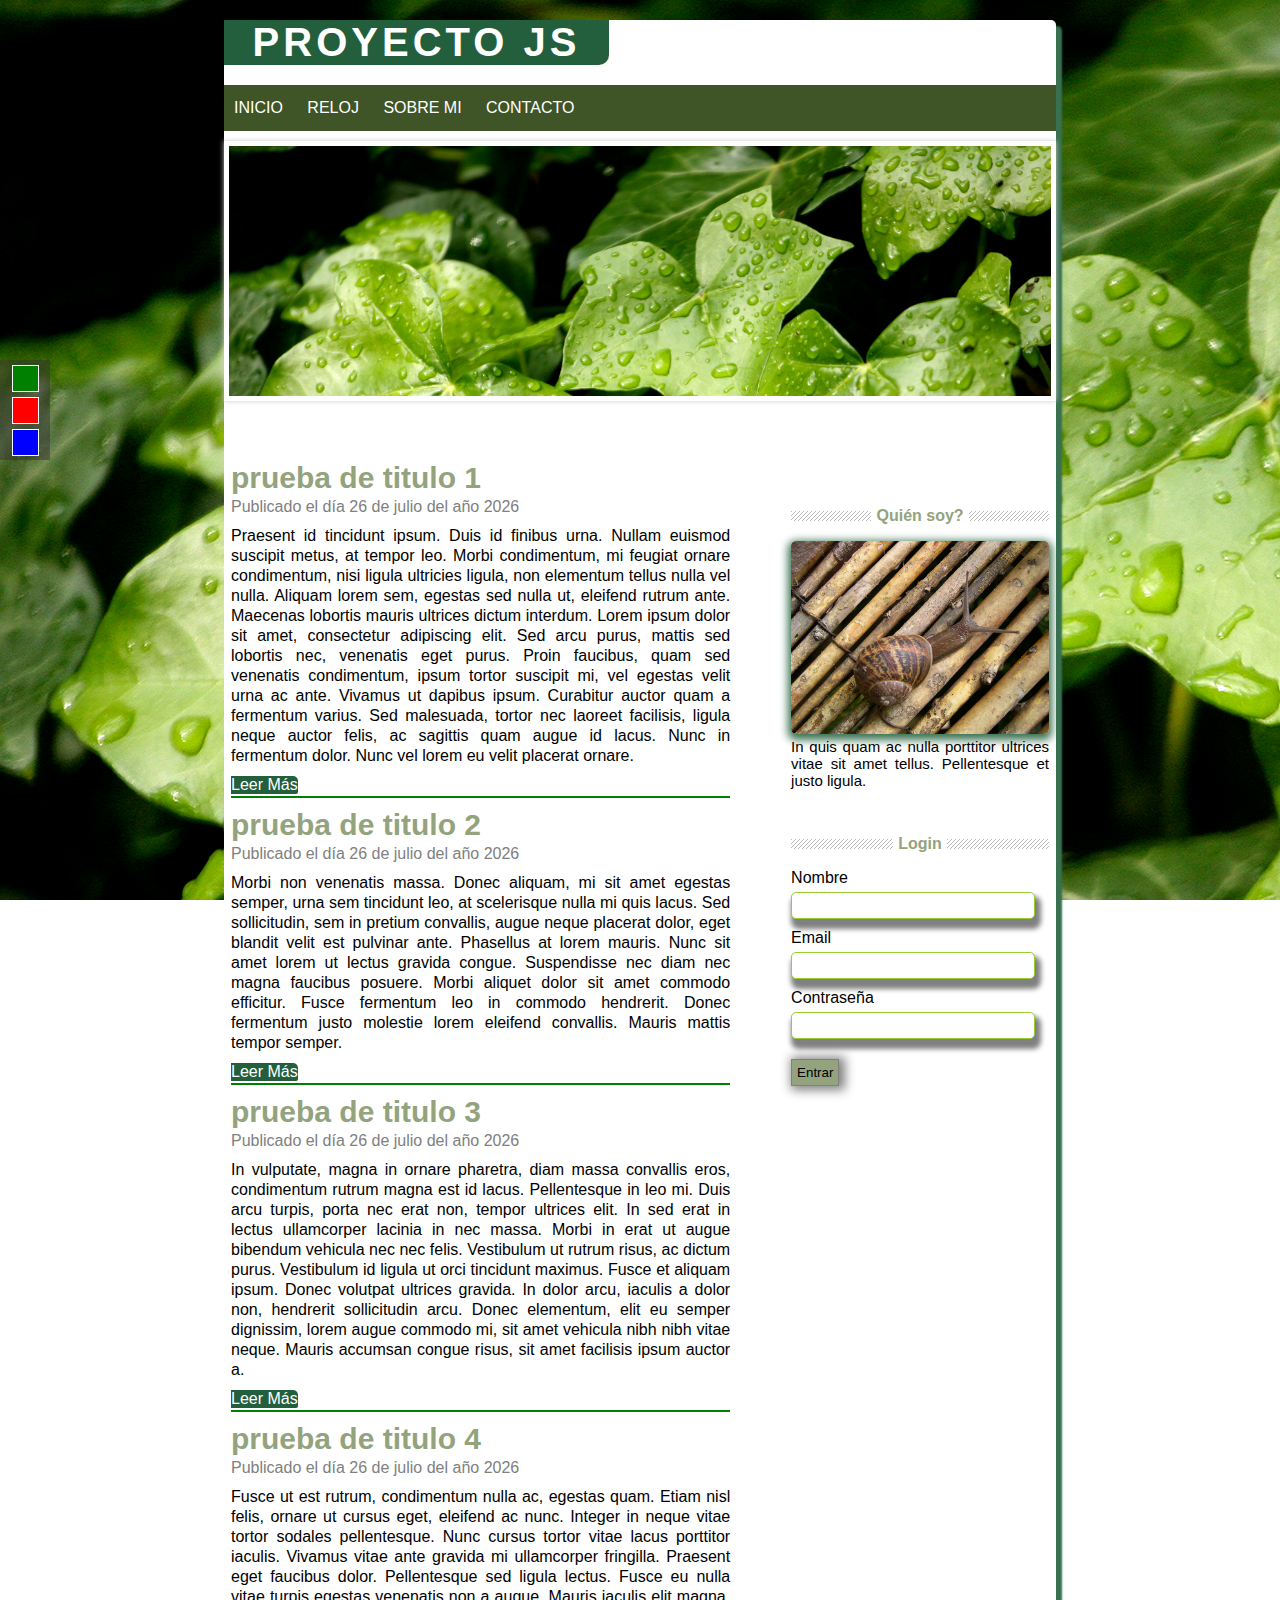
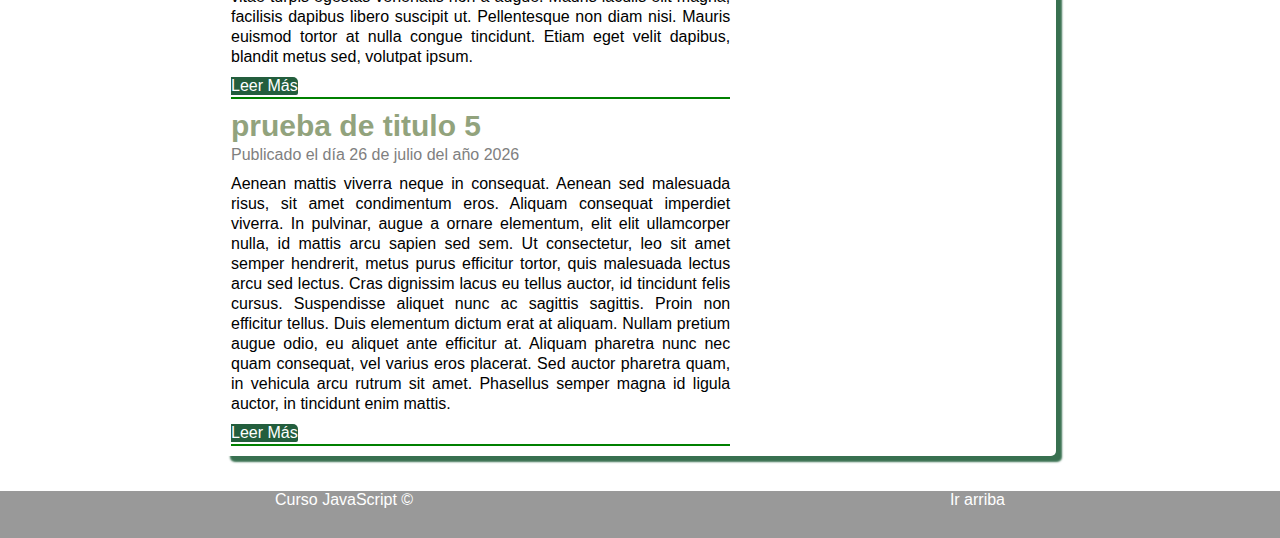
<file: index.html>
<!DOCTYPE html>
<html lang="es-MX">

<head>
    <meta charset="UTF-8" />
    <!--Estilos CSS-->
    <link rel="stylesheet" type="text/css" href="css/styles.css" />
    <link id="theme" rel="stylesheet" type="text/css" href="css/green.css" />
    <!--Slider reqs-->
    <link rel="stylesheet" type="text/css" href="css/jquery.bxslider.css">
    <script type="text/javascript" src="js/jquery.min.js"></script>
    <script type="text/javascript" src="js/jquery.bxslider.min.js"></script>
    <script type="text/javascript" src="js/moment-with-locales.min.js"></script>
    <script type="text/javascript" src="js/es-us.js"></script>
    <!--mis scripts-->
    <script type="text/javascript" src="js/main.js"></script>
    <title>Proyecto con JavaScript</title>
</head>

<body>
    <div id="selector-theme">
        <div id="to-green"></div>
        <div id="to-red"></div>
        <div id="to-blue"></div>
    </div>
    <section id="global">
        <!--Cabecera-->
        <header>
            <div id="logo">
                <h1>Proyecto JS</h1>
            </div>
            <div class="clearfix"></div>
            <nav id="menu">
                <ul>
                    <li>
                        <a href="index.html">Inicio</a>
                        <a href="reloj.html">Reloj</a>
                        <a href="about.html">Sobre Mi</a>
                        <a href="contacto.html">Contacto</a>
                    </li>
                </ul>
            </nav>
        </header>
        <!--Slider-->
        <div id="slider">
            <div class="bxslider">
                <div><img src="img/rojo.jpg" title="Otoño"></div>
                <div><img src="img/cielo.jpg" title="Cielo con nubes"></div>
                <div><img src="img/hojas.jpg" title="Hojas"></div>
            </div>
        </div>
        <!--Contenido-->
        <section id="content">
            <div id="posts">
                <!--Cargar los post desde Json-->
            </div>
            <aside id="sidebar">
                <div id="about">
                    <h4><span>Quién soy?</span></h4>
                    <img src="img/caracol.jpg" />
                    <p>In quis quam ac nulla porttitor ultrices vitae sit amet tellus. Pellentesque et justo ligula.
                    </p>
                </div>
                <div id="login">
                    <h4><span>Login</span></h4>
                    <form action="#">
                        <label for="name">
                            Nombre
                        </label>
                        <input type="text" name="name" id="form_name"/>
                        <br>
                        <label for="email">
                            Email
                        </label>
                        <input type="email" name="email" id="form_email"/>
                        <br>
                        <label for="password">
                            Contraseña
                        </label>
                        <input type="password" name="password" id="form_password"/>
                        <br>
                        <input type="submit" value="entrar" />
                    </form>
                </div>
            </aside>
            <div class="clearfix"></div>
        </section>
    </section>
    <div class="clearfix"></div>
    <footer>
            <div id="derechos">Curso JavaScript &COPY;</div>
       <div id="subir"><a href="#" class="subir">Ir arriba</a></div>
    </footer>
</body>

</html>
</file>
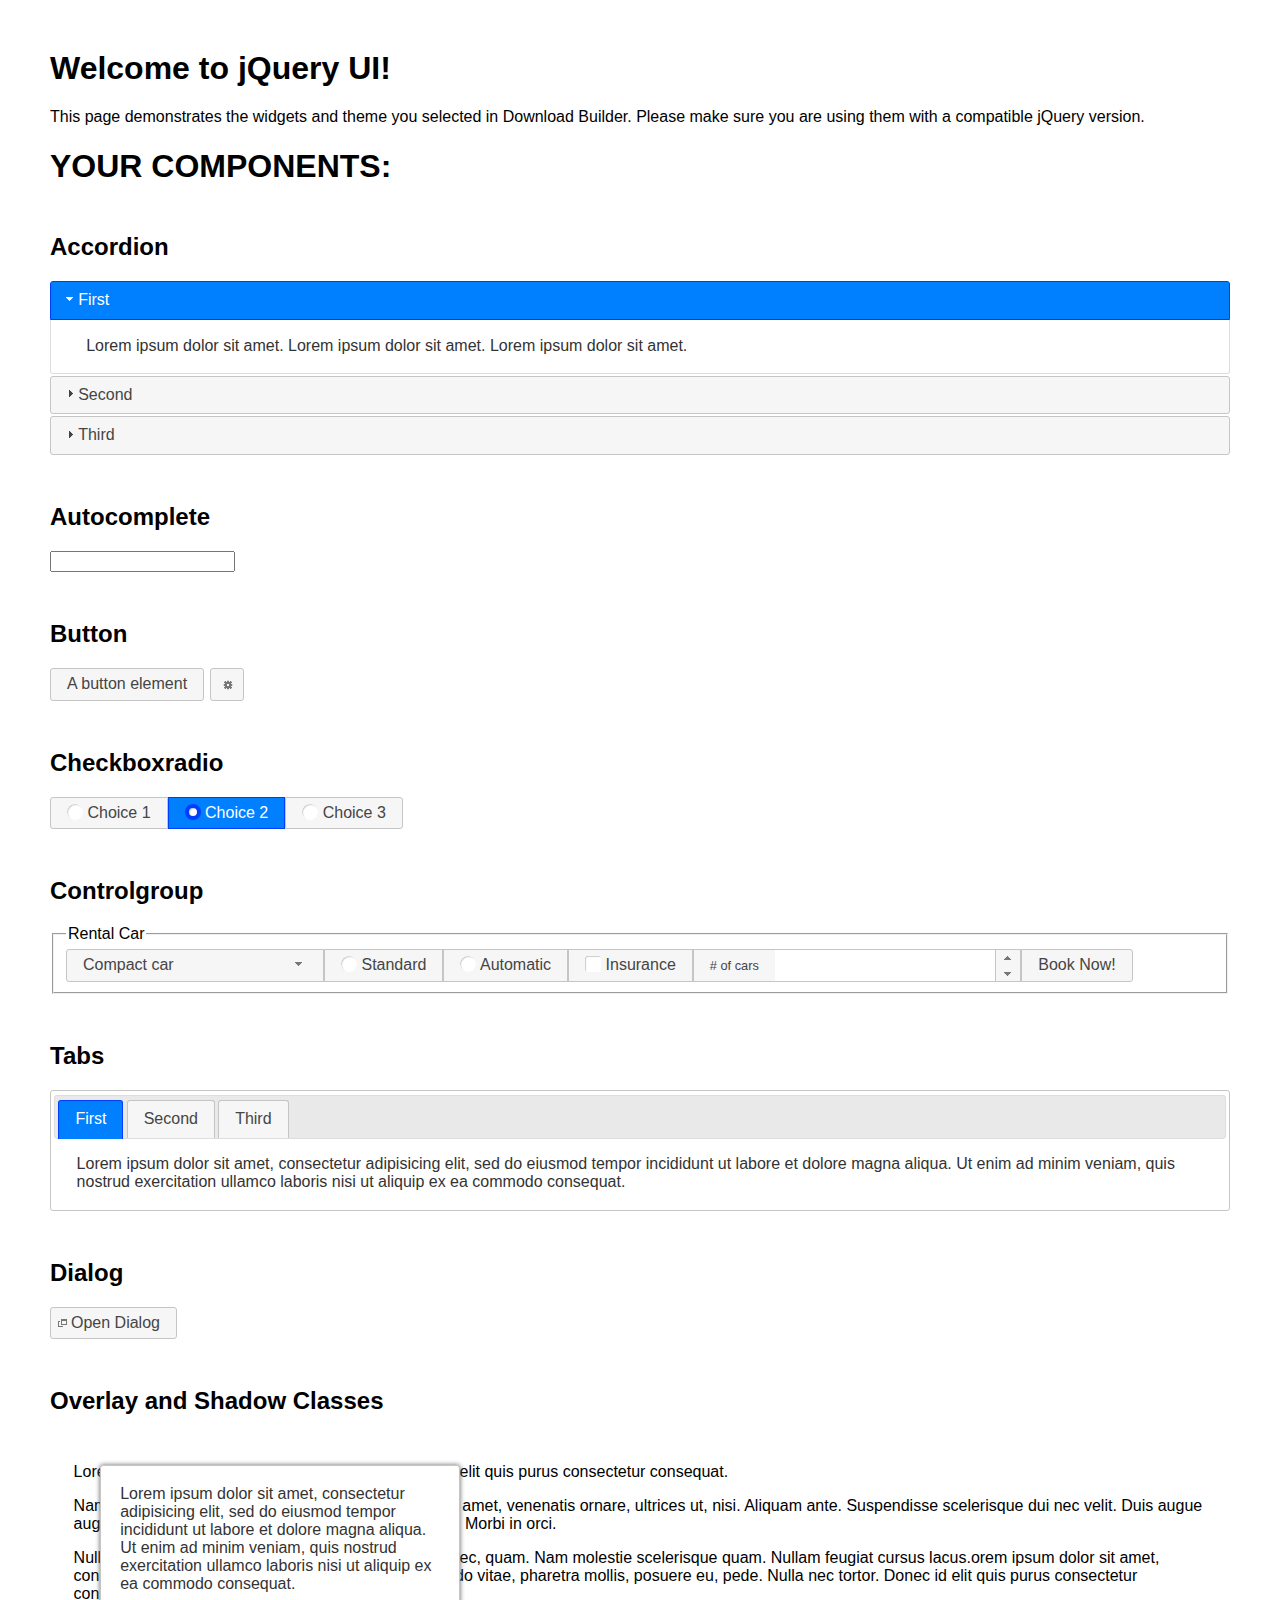
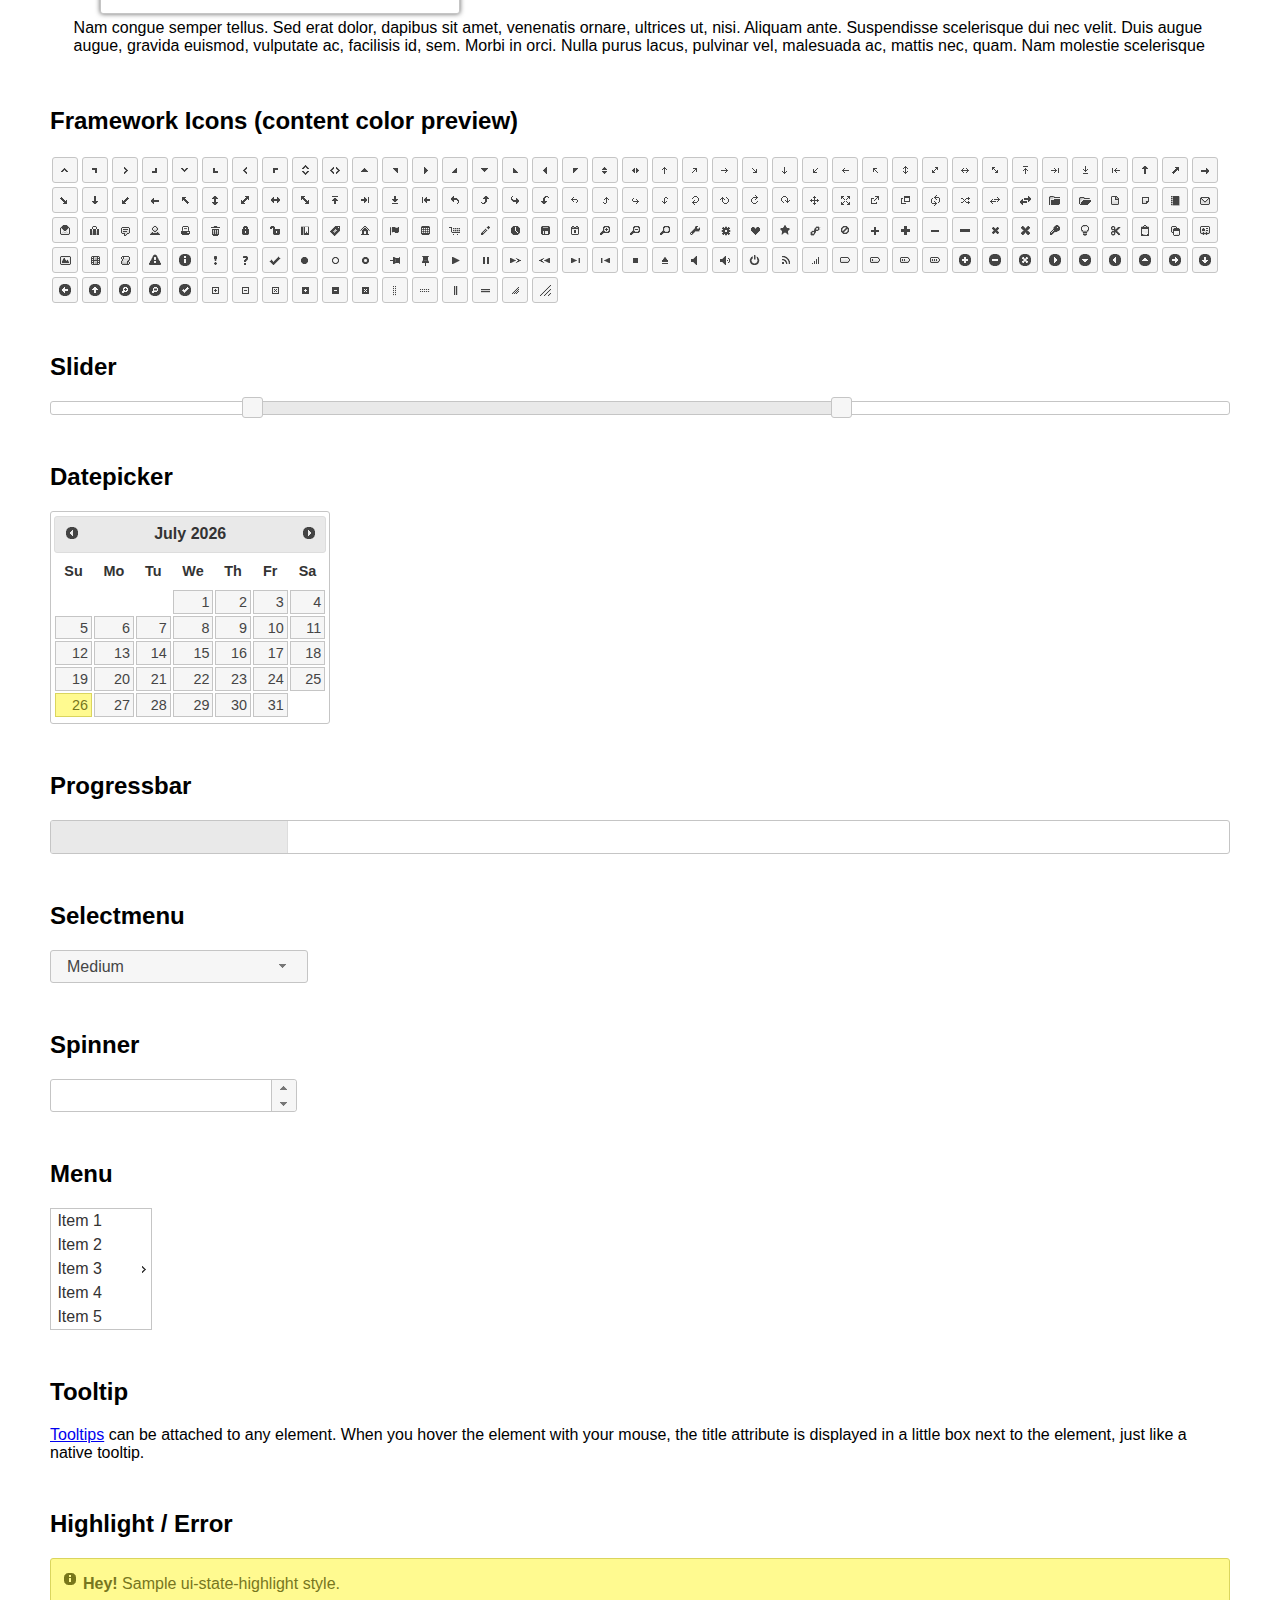
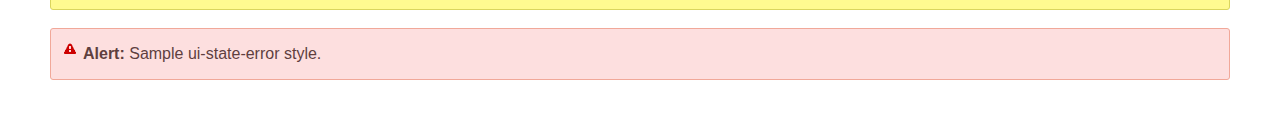
<file: js/jquery-ui-1.12.1/index.html>
<!doctype html>
<html lang="us">
<head>
	<meta charset="utf-8">
	<title>jQuery UI Example Page</title>
	<link href="jquery-ui.css" rel="stylesheet">
	<style>
	body{
		font-family: "Trebuchet MS", sans-serif;
		margin: 50px;
	}
	.demoHeaders {
		margin-top: 2em;
	}
	#dialog-link {
		padding: .4em 1em .4em 20px;
		text-decoration: none;
		position: relative;
	}
	#dialog-link span.ui-icon {
		margin: 0 5px 0 0;
		position: absolute;
		left: .2em;
		top: 50%;
		margin-top: -8px;
	}
	#icons {
		margin: 0;
		padding: 0;
	}
	#icons li {
		margin: 2px;
		position: relative;
		padding: 4px 0;
		cursor: pointer;
		float: left;
		list-style: none;
	}
	#icons span.ui-icon {
		float: left;
		margin: 0 4px;
	}
	.fakewindowcontain .ui-widget-overlay {
		position: absolute;
	}
	select {
		width: 200px;
	}
	</style>
</head>
<body>

<h1>Welcome to jQuery UI!</h1>

<div class="ui-widget">
	<p>This page demonstrates the widgets and theme you selected in Download Builder. Please make sure you are using them with a compatible jQuery version.</p>
</div>

<h1>YOUR COMPONENTS:</h1>


<!-- Accordion -->
<h2 class="demoHeaders">Accordion</h2>
<div id="accordion">
	<h3>First</h3>
	<div>Lorem ipsum dolor sit amet. Lorem ipsum dolor sit amet. Lorem ipsum dolor sit amet.</div>
	<h3>Second</h3>
	<div>Phasellus mattis tincidunt nibh.</div>
	<h3>Third</h3>
	<div>Nam dui erat, auctor a, dignissim quis.</div>
</div>



<!-- Autocomplete -->
<h2 class="demoHeaders">Autocomplete</h2>
<div>
	<input id="autocomplete" title="type &quot;a&quot;">
</div>



<!-- Button -->
<h2 class="demoHeaders">Button</h2>
<button id="button">A button element</button>
<button id="button-icon">An icon-only button</button>



<!-- Checkboxradio -->
<h2 class="demoHeaders">Checkboxradio</h2>
<form style="margin-top: 1em;">
	<div id="radioset">
		<input type="radio" id="radio1" name="radio"><label for="radio1">Choice 1</label>
		<input type="radio" id="radio2" name="radio" checked="checked"><label for="radio2">Choice 2</label>
		<input type="radio" id="radio3" name="radio"><label for="radio3">Choice 3</label>
	</div>
</form>



<!-- Controlgroup -->
<h2 class="demoHeaders">Controlgroup</h2>
<fieldset>
	<legend>Rental Car</legend>
	<div id="controlgroup">
		<select id="car-type">
			<option>Compact car</option>
			<option>Midsize car</option>
			<option>Full size car</option>
			<option>SUV</option>
			<option>Luxury</option>
			<option>Truck</option>
			<option>Van</option>
		</select>
		<label for="transmission-standard">Standard</label>
		<input type="radio" name="transmission" id="transmission-standard">
		<label for="transmission-automatic">Automatic</label>
		<input type="radio" name="transmission" id="transmission-automatic">
		<label for="insurance">Insurance</label>
		<input type="checkbox" name="insurance" id="insurance">
		<label for="horizontal-spinner" class="ui-controlgroup-label"># of cars</label>
		<input id="horizontal-spinner" class="ui-spinner-input">
		<button>Book Now!</button>
	</div>
</fieldset>



<!-- Tabs -->
<h2 class="demoHeaders">Tabs</h2>
<div id="tabs">
	<ul>
		<li><a href="#tabs-1">First</a></li>
		<li><a href="#tabs-2">Second</a></li>
		<li><a href="#tabs-3">Third</a></li>
	</ul>
	<div id="tabs-1">Lorem ipsum dolor sit amet, consectetur adipisicing elit, sed do eiusmod tempor incididunt ut labore et dolore magna aliqua. Ut enim ad minim veniam, quis nostrud exercitation ullamco laboris nisi ut aliquip ex ea commodo consequat.</div>
	<div id="tabs-2">Phasellus mattis tincidunt nibh. Cras orci urna, blandit id, pretium vel, aliquet ornare, felis. Maecenas scelerisque sem non nisl. Fusce sed lorem in enim dictum bibendum.</div>
	<div id="tabs-3">Nam dui erat, auctor a, dignissim quis, sollicitudin eu, felis. Pellentesque nisi urna, interdum eget, sagittis et, consequat vestibulum, lacus. Mauris porttitor ullamcorper augue.</div>
</div>



<h2 class="demoHeaders">Dialog</h2>
<p>
	<button id="dialog-link" class="ui-button ui-corner-all ui-widget">
		<span class="ui-icon ui-icon-newwin"></span>Open Dialog
	</button>
</p>

<h2 class="demoHeaders">Overlay and Shadow Classes</h2>
<div style="position: relative; width: 96%; height: 200px; padding:1% 2%; overflow:hidden;" class="fakewindowcontain">
	<p>Lorem ipsum dolor sit amet,  Nulla nec tortor. Donec id elit quis purus consectetur consequat. </p><p>Nam congue semper tellus. Sed erat dolor, dapibus sit amet, venenatis ornare, ultrices ut, nisi. Aliquam ante. Suspendisse scelerisque dui nec velit. Duis augue augue, gravida euismod, vulputate ac, facilisis id, sem. Morbi in orci. </p><p>Nulla purus lacus, pulvinar vel, malesuada ac, mattis nec, quam. Nam molestie scelerisque quam. Nullam feugiat cursus lacus.orem ipsum dolor sit amet, consectetur adipiscing elit. Donec libero risus, commodo vitae, pharetra mollis, posuere eu, pede. Nulla nec tortor. Donec id elit quis purus consectetur consequat. </p><p>Nam congue semper tellus. Sed erat dolor, dapibus sit amet, venenatis ornare, ultrices ut, nisi. Aliquam ante. Suspendisse scelerisque dui nec velit. Duis augue augue, gravida euismod, vulputate ac, facilisis id, sem. Morbi in orci. Nulla purus lacus, pulvinar vel, malesuada ac, mattis nec, quam. Nam molestie scelerisque quam. </p><p>Nullam feugiat cursus lacus.orem ipsum dolor sit amet, consectetur adipiscing elit. Donec libero risus, commodo vitae, pharetra mollis, posuere eu, pede. Nulla nec tortor. Donec id elit quis purus consectetur consequat. Nam congue semper tellus. Sed erat dolor, dapibus sit amet, venenatis ornare, ultrices ut, nisi. Aliquam ante. </p><p>Suspendisse scelerisque dui nec velit. Duis augue augue, gravida euismod, vulputate ac, facilisis id, sem. Morbi in orci. Nulla purus lacus, pulvinar vel, malesuada ac, mattis nec, quam. Nam molestie scelerisque quam. Nullam feugiat cursus lacus.orem ipsum dolor sit amet, consectetur adipiscing elit. Donec libero risus, commodo vitae, pharetra mollis, posuere eu, pede. Nulla nec tortor. Donec id elit quis purus consectetur consequat. Nam congue semper tellus. Sed erat dolor, dapibus sit amet, venenatis ornare, ultrices ut, nisi. </p>

	<!-- ui-dialog -->
	<div class="ui-widget-overlay ui-front"></div>
	<div style="position: absolute; width: 320px; left: 50px; top: 30px; padding: 1.2em" class="ui-widget ui-front ui-widget-content ui-corner-all ui-widget-shadow">
		Lorem ipsum dolor sit amet, consectetur adipisicing elit, sed do eiusmod tempor incididunt ut labore et dolore magna aliqua. Ut enim ad minim veniam, quis nostrud exercitation ullamco laboris nisi ut aliquip ex ea commodo consequat.
	</div>

</div>

<!-- ui-dialog -->
<div id="dialog" title="Dialog Title">
	<p>Lorem ipsum dolor sit amet, consectetur adipisicing elit, sed do eiusmod tempor incididunt ut labore et dolore magna aliqua. Ut enim ad minim veniam, quis nostrud exercitation ullamco laboris nisi ut aliquip ex ea commodo consequat.</p>
</div>



<h2 class="demoHeaders">Framework Icons (content color preview)</h2>
<ul id="icons" class="ui-widget ui-helper-clearfix">
	<li class="ui-state-default ui-corner-all" title=".ui-icon-caret-1-n"><span class="ui-icon ui-icon-caret-1-n"></span></li>
	<li class="ui-state-default ui-corner-all" title=".ui-icon-caret-1-ne"><span class="ui-icon ui-icon-caret-1-ne"></span></li>
	<li class="ui-state-default ui-corner-all" title=".ui-icon-caret-1-e"><span class="ui-icon ui-icon-caret-1-e"></span></li>
	<li class="ui-state-default ui-corner-all" title=".ui-icon-caret-1-se"><span class="ui-icon ui-icon-caret-1-se"></span></li>
	<li class="ui-state-default ui-corner-all" title=".ui-icon-caret-1-s"><span class="ui-icon ui-icon-caret-1-s"></span></li>
	<li class="ui-state-default ui-corner-all" title=".ui-icon-caret-1-sw"><span class="ui-icon ui-icon-caret-1-sw"></span></li>
	<li class="ui-state-default ui-corner-all" title=".ui-icon-caret-1-w"><span class="ui-icon ui-icon-caret-1-w"></span></li>
	<li class="ui-state-default ui-corner-all" title=".ui-icon-caret-1-nw"><span class="ui-icon ui-icon-caret-1-nw"></span></li>
	<li class="ui-state-default ui-corner-all" title=".ui-icon-caret-2-n-s"><span class="ui-icon ui-icon-caret-2-n-s"></span></li>
	<li class="ui-state-default ui-corner-all" title=".ui-icon-caret-2-e-w"><span class="ui-icon ui-icon-caret-2-e-w"></span></li>
	<li class="ui-state-default ui-corner-all" title=".ui-icon-triangle-1-n"><span class="ui-icon ui-icon-triangle-1-n"></span></li>
	<li class="ui-state-default ui-corner-all" title=".ui-icon-triangle-1-ne"><span class="ui-icon ui-icon-triangle-1-ne"></span></li>
	<li class="ui-state-default ui-corner-all" title=".ui-icon-triangle-1-e"><span class="ui-icon ui-icon-triangle-1-e"></span></li>
	<li class="ui-state-default ui-corner-all" title=".ui-icon-triangle-1-se"><span class="ui-icon ui-icon-triangle-1-se"></span></li>
	<li class="ui-state-default ui-corner-all" title=".ui-icon-triangle-1-s"><span class="ui-icon ui-icon-triangle-1-s"></span></li>
	<li class="ui-state-default ui-corner-all" title=".ui-icon-triangle-1-sw"><span class="ui-icon ui-icon-triangle-1-sw"></span></li>
	<li class="ui-state-default ui-corner-all" title=".ui-icon-triangle-1-w"><span class="ui-icon ui-icon-triangle-1-w"></span></li>
	<li class="ui-state-default ui-corner-all" title=".ui-icon-triangle-1-nw"><span class="ui-icon ui-icon-triangle-1-nw"></span></li>
	<li class="ui-state-default ui-corner-all" title=".ui-icon-triangle-2-n-s"><span class="ui-icon ui-icon-triangle-2-n-s"></span></li>
	<li class="ui-state-default ui-corner-all" title=".ui-icon-triangle-2-e-w"><span class="ui-icon ui-icon-triangle-2-e-w"></span></li>
	<li class="ui-state-default ui-corner-all" title=".ui-icon-arrow-1-n"><span class="ui-icon ui-icon-arrow-1-n"></span></li>
	<li class="ui-state-default ui-corner-all" title=".ui-icon-arrow-1-ne"><span class="ui-icon ui-icon-arrow-1-ne"></span></li>
	<li class="ui-state-default ui-corner-all" title=".ui-icon-arrow-1-e"><span class="ui-icon ui-icon-arrow-1-e"></span></li>
	<li class="ui-state-default ui-corner-all" title=".ui-icon-arrow-1-se"><span class="ui-icon ui-icon-arrow-1-se"></span></li>
	<li class="ui-state-default ui-corner-all" title=".ui-icon-arrow-1-s"><span class="ui-icon ui-icon-arrow-1-s"></span></li>
	<li class="ui-state-default ui-corner-all" title=".ui-icon-arrow-1-sw"><span class="ui-icon ui-icon-arrow-1-sw"></span></li>
	<li class="ui-state-default ui-corner-all" title=".ui-icon-arrow-1-w"><span class="ui-icon ui-icon-arrow-1-w"></span></li>
	<li class="ui-state-default ui-corner-all" title=".ui-icon-arrow-1-nw"><span class="ui-icon ui-icon-arrow-1-nw"></span></li>
	<li class="ui-state-default ui-corner-all" title=".ui-icon-arrow-2-n-s"><span class="ui-icon ui-icon-arrow-2-n-s"></span></li>
	<li class="ui-state-default ui-corner-all" title=".ui-icon-arrow-2-ne-sw"><span class="ui-icon ui-icon-arrow-2-ne-sw"></span></li>
	<li class="ui-state-default ui-corner-all" title=".ui-icon-arrow-2-e-w"><span class="ui-icon ui-icon-arrow-2-e-w"></span></li>
	<li class="ui-state-default ui-corner-all" title=".ui-icon-arrow-2-se-nw"><span class="ui-icon ui-icon-arrow-2-se-nw"></span></li>
	<li class="ui-state-default ui-corner-all" title=".ui-icon-arrowstop-1-n"><span class="ui-icon ui-icon-arrowstop-1-n"></span></li>
	<li class="ui-state-default ui-corner-all" title=".ui-icon-arrowstop-1-e"><span class="ui-icon ui-icon-arrowstop-1-e"></span></li>
	<li class="ui-state-default ui-corner-all" title=".ui-icon-arrowstop-1-s"><span class="ui-icon ui-icon-arrowstop-1-s"></span></li>
	<li class="ui-state-default ui-corner-all" title=".ui-icon-arrowstop-1-w"><span class="ui-icon ui-icon-arrowstop-1-w"></span></li>
	<li class="ui-state-default ui-corner-all" title=".ui-icon-arrowthick-1-n"><span class="ui-icon ui-icon-arrowthick-1-n"></span></li>
	<li class="ui-state-default ui-corner-all" title=".ui-icon-arrowthick-1-ne"><span class="ui-icon ui-icon-arrowthick-1-ne"></span></li>
	<li class="ui-state-default ui-corner-all" title=".ui-icon-arrowthick-1-e"><span class="ui-icon ui-icon-arrowthick-1-e"></span></li>
	<li class="ui-state-default ui-corner-all" title=".ui-icon-arrowthick-1-se"><span class="ui-icon ui-icon-arrowthick-1-se"></span></li>
	<li class="ui-state-default ui-corner-all" title=".ui-icon-arrowthick-1-s"><span class="ui-icon ui-icon-arrowthick-1-s"></span></li>
	<li class="ui-state-default ui-corner-all" title=".ui-icon-arrowthick-1-sw"><span class="ui-icon ui-icon-arrowthick-1-sw"></span></li>
	<li class="ui-state-default ui-corner-all" title=".ui-icon-arrowthick-1-w"><span class="ui-icon ui-icon-arrowthick-1-w"></span></li>
	<li class="ui-state-default ui-corner-all" title=".ui-icon-arrowthick-1-nw"><span class="ui-icon ui-icon-arrowthick-1-nw"></span></li>
	<li class="ui-state-default ui-corner-all" title=".ui-icon-arrowthick-2-n-s"><span class="ui-icon ui-icon-arrowthick-2-n-s"></span></li>
	<li class="ui-state-default ui-corner-all" title=".ui-icon-arrowthick-2-ne-sw"><span class="ui-icon ui-icon-arrowthick-2-ne-sw"></span></li>
	<li class="ui-state-default ui-corner-all" title=".ui-icon-arrowthick-2-e-w"><span class="ui-icon ui-icon-arrowthick-2-e-w"></span></li>
	<li class="ui-state-default ui-corner-all" title=".ui-icon-arrowthick-2-se-nw"><span class="ui-icon ui-icon-arrowthick-2-se-nw"></span></li>
	<li class="ui-state-default ui-corner-all" title=".ui-icon-arrowthickstop-1-n"><span class="ui-icon ui-icon-arrowthickstop-1-n"></span></li>
	<li class="ui-state-default ui-corner-all" title=".ui-icon-arrowthickstop-1-e"><span class="ui-icon ui-icon-arrowthickstop-1-e"></span></li>
	<li class="ui-state-default ui-corner-all" title=".ui-icon-arrowthickstop-1-s"><span class="ui-icon ui-icon-arrowthickstop-1-s"></span></li>
	<li class="ui-state-default ui-corner-all" title=".ui-icon-arrowthickstop-1-w"><span class="ui-icon ui-icon-arrowthickstop-1-w"></span></li>
	<li class="ui-state-default ui-corner-all" title=".ui-icon-arrowreturnthick-1-w"><span class="ui-icon ui-icon-arrowreturnthick-1-w"></span></li>
	<li class="ui-state-default ui-corner-all" title=".ui-icon-arrowreturnthick-1-n"><span class="ui-icon ui-icon-arrowreturnthick-1-n"></span></li>
	<li class="ui-state-default ui-corner-all" title=".ui-icon-arrowreturnthick-1-e"><span class="ui-icon ui-icon-arrowreturnthick-1-e"></span></li>
	<li class="ui-state-default ui-corner-all" title=".ui-icon-arrowreturnthick-1-s"><span class="ui-icon ui-icon-arrowreturnthick-1-s"></span></li>
	<li class="ui-state-default ui-corner-all" title=".ui-icon-arrowreturn-1-w"><span class="ui-icon ui-icon-arrowreturn-1-w"></span></li>
	<li class="ui-state-default ui-corner-all" title=".ui-icon-arrowreturn-1-n"><span class="ui-icon ui-icon-arrowreturn-1-n"></span></li>
	<li class="ui-state-default ui-corner-all" title=".ui-icon-arrowreturn-1-e"><span class="ui-icon ui-icon-arrowreturn-1-e"></span></li>
	<li class="ui-state-default ui-corner-all" title=".ui-icon-arrowreturn-1-s"><span class="ui-icon ui-icon-arrowreturn-1-s"></span></li>
	<li class="ui-state-default ui-corner-all" title=".ui-icon-arrowrefresh-1-w"><span class="ui-icon ui-icon-arrowrefresh-1-w"></span></li>
	<li class="ui-state-default ui-corner-all" title=".ui-icon-arrowrefresh-1-n"><span class="ui-icon ui-icon-arrowrefresh-1-n"></span></li>
	<li class="ui-state-default ui-corner-all" title=".ui-icon-arrowrefresh-1-e"><span class="ui-icon ui-icon-arrowrefresh-1-e"></span></li>
	<li class="ui-state-default ui-corner-all" title=".ui-icon-arrowrefresh-1-s"><span class="ui-icon ui-icon-arrowrefresh-1-s"></span></li>
	<li class="ui-state-default ui-corner-all" title=".ui-icon-arrow-4"><span class="ui-icon ui-icon-arrow-4"></span></li>
	<li class="ui-state-default ui-corner-all" title=".ui-icon-arrow-4-diag"><span class="ui-icon ui-icon-arrow-4-diag"></span></li>
	<li class="ui-state-default ui-corner-all" title=".ui-icon-extlink"><span class="ui-icon ui-icon-extlink"></span></li>
	<li class="ui-state-default ui-corner-all" title=".ui-icon-newwin"><span class="ui-icon ui-icon-newwin"></span></li>
	<li class="ui-state-default ui-corner-all" title=".ui-icon-refresh"><span class="ui-icon ui-icon-refresh"></span></li>
	<li class="ui-state-default ui-corner-all" title=".ui-icon-shuffle"><span class="ui-icon ui-icon-shuffle"></span></li>
	<li class="ui-state-default ui-corner-all" title=".ui-icon-transfer-e-w"><span class="ui-icon ui-icon-transfer-e-w"></span></li>
	<li class="ui-state-default ui-corner-all" title=".ui-icon-transferthick-e-w"><span class="ui-icon ui-icon-transferthick-e-w"></span></li>
	<li class="ui-state-default ui-corner-all" title=".ui-icon-folder-collapsed"><span class="ui-icon ui-icon-folder-collapsed"></span></li>
	<li class="ui-state-default ui-corner-all" title=".ui-icon-folder-open"><span class="ui-icon ui-icon-folder-open"></span></li>
	<li class="ui-state-default ui-corner-all" title=".ui-icon-document"><span class="ui-icon ui-icon-document"></span></li>
	<li class="ui-state-default ui-corner-all" title=".ui-icon-document-b"><span class="ui-icon ui-icon-document-b"></span></li>
	<li class="ui-state-default ui-corner-all" title=".ui-icon-note"><span class="ui-icon ui-icon-note"></span></li>
	<li class="ui-state-default ui-corner-all" title=".ui-icon-mail-closed"><span class="ui-icon ui-icon-mail-closed"></span></li>
	<li class="ui-state-default ui-corner-all" title=".ui-icon-mail-open"><span class="ui-icon ui-icon-mail-open"></span></li>
	<li class="ui-state-default ui-corner-all" title=".ui-icon-suitcase"><span class="ui-icon ui-icon-suitcase"></span></li>
	<li class="ui-state-default ui-corner-all" title=".ui-icon-comment"><span class="ui-icon ui-icon-comment"></span></li>
	<li class="ui-state-default ui-corner-all" title=".ui-icon-person"><span class="ui-icon ui-icon-person"></span></li>
	<li class="ui-state-default ui-corner-all" title=".ui-icon-print"><span class="ui-icon ui-icon-print"></span></li>
	<li class="ui-state-default ui-corner-all" title=".ui-icon-trash"><span class="ui-icon ui-icon-trash"></span></li>
	<li class="ui-state-default ui-corner-all" title=".ui-icon-locked"><span class="ui-icon ui-icon-locked"></span></li>
	<li class="ui-state-default ui-corner-all" title=".ui-icon-unlocked"><span class="ui-icon ui-icon-unlocked"></span></li>
	<li class="ui-state-default ui-corner-all" title=".ui-icon-bookmark"><span class="ui-icon ui-icon-bookmark"></span></li>
	<li class="ui-state-default ui-corner-all" title=".ui-icon-tag"><span class="ui-icon ui-icon-tag"></span></li>
	<li class="ui-state-default ui-corner-all" title=".ui-icon-home"><span class="ui-icon ui-icon-home"></span></li>
	<li class="ui-state-default ui-corner-all" title=".ui-icon-flag"><span class="ui-icon ui-icon-flag"></span></li>
	<li class="ui-state-default ui-corner-all" title=".ui-icon-calculator"><span class="ui-icon ui-icon-calculator"></span></li>
	<li class="ui-state-default ui-corner-all" title=".ui-icon-cart"><span class="ui-icon ui-icon-cart"></span></li>
	<li class="ui-state-default ui-corner-all" title=".ui-icon-pencil"><span class="ui-icon ui-icon-pencil"></span></li>
	<li class="ui-state-default ui-corner-all" title=".ui-icon-clock"><span class="ui-icon ui-icon-clock"></span></li>
	<li class="ui-state-default ui-corner-all" title=".ui-icon-disk"><span class="ui-icon ui-icon-disk"></span></li>
	<li class="ui-state-default ui-corner-all" title=".ui-icon-calendar"><span class="ui-icon ui-icon-calendar"></span></li>
	<li class="ui-state-default ui-corner-all" title=".ui-icon-zoomin"><span class="ui-icon ui-icon-zoomin"></span></li>
	<li class="ui-state-default ui-corner-all" title=".ui-icon-zoomout"><span class="ui-icon ui-icon-zoomout"></span></li>
	<li class="ui-state-default ui-corner-all" title=".ui-icon-search"><span class="ui-icon ui-icon-search"></span></li>
	<li class="ui-state-default ui-corner-all" title=".ui-icon-wrench"><span class="ui-icon ui-icon-wrench"></span></li>
	<li class="ui-state-default ui-corner-all" title=".ui-icon-gear"><span class="ui-icon ui-icon-gear"></span></li>
	<li class="ui-state-default ui-corner-all" title=".ui-icon-heart"><span class="ui-icon ui-icon-heart"></span></li>
	<li class="ui-state-default ui-corner-all" title=".ui-icon-star"><span class="ui-icon ui-icon-star"></span></li>
	<li class="ui-state-default ui-corner-all" title=".ui-icon-link"><span class="ui-icon ui-icon-link"></span></li>
	<li class="ui-state-default ui-corner-all" title=".ui-icon-cancel"><span class="ui-icon ui-icon-cancel"></span></li>
	<li class="ui-state-default ui-corner-all" title=".ui-icon-plus"><span class="ui-icon ui-icon-plus"></span></li>
	<li class="ui-state-default ui-corner-all" title=".ui-icon-plusthick"><span class="ui-icon ui-icon-plusthick"></span></li>
	<li class="ui-state-default ui-corner-all" title=".ui-icon-minus"><span class="ui-icon ui-icon-minus"></span></li>
	<li class="ui-state-default ui-corner-all" title=".ui-icon-minusthick"><span class="ui-icon ui-icon-minusthick"></span></li>
	<li class="ui-state-default ui-corner-all" title=".ui-icon-close"><span class="ui-icon ui-icon-close"></span></li>
	<li class="ui-state-default ui-corner-all" title=".ui-icon-closethick"><span class="ui-icon ui-icon-closethick"></span></li>
	<li class="ui-state-default ui-corner-all" title=".ui-icon-key"><span class="ui-icon ui-icon-key"></span></li>
	<li class="ui-state-default ui-corner-all" title=".ui-icon-lightbulb"><span class="ui-icon ui-icon-lightbulb"></span></li>
	<li class="ui-state-default ui-corner-all" title=".ui-icon-scissors"><span class="ui-icon ui-icon-scissors"></span></li>
	<li class="ui-state-default ui-corner-all" title=".ui-icon-clipboard"><span class="ui-icon ui-icon-clipboard"></span></li>
	<li class="ui-state-default ui-corner-all" title=".ui-icon-copy"><span class="ui-icon ui-icon-copy"></span></li>
	<li class="ui-state-default ui-corner-all" title=".ui-icon-contact"><span class="ui-icon ui-icon-contact"></span></li>
	<li class="ui-state-default ui-corner-all" title=".ui-icon-image"><span class="ui-icon ui-icon-image"></span></li>
	<li class="ui-state-default ui-corner-all" title=".ui-icon-video"><span class="ui-icon ui-icon-video"></span></li>
	<li class="ui-state-default ui-corner-all" title=".ui-icon-script"><span class="ui-icon ui-icon-script"></span></li>
	<li class="ui-state-default ui-corner-all" title=".ui-icon-alert"><span class="ui-icon ui-icon-alert"></span></li>
	<li class="ui-state-default ui-corner-all" title=".ui-icon-info"><span class="ui-icon ui-icon-info"></span></li>
	<li class="ui-state-default ui-corner-all" title=".ui-icon-notice"><span class="ui-icon ui-icon-notice"></span></li>
	<li class="ui-state-default ui-corner-all" title=".ui-icon-help"><span class="ui-icon ui-icon-help"></span></li>
	<li class="ui-state-default ui-corner-all" title=".ui-icon-check"><span class="ui-icon ui-icon-check"></span></li>
	<li class="ui-state-default ui-corner-all" title=".ui-icon-bullet"><span class="ui-icon ui-icon-bullet"></span></li>
	<li class="ui-state-default ui-corner-all" title=".ui-icon-radio-off"><span class="ui-icon ui-icon-radio-off"></span></li>
	<li class="ui-state-default ui-corner-all" title=".ui-icon-radio-on"><span class="ui-icon ui-icon-radio-on"></span></li>
	<li class="ui-state-default ui-corner-all" title=".ui-icon-pin-w"><span class="ui-icon ui-icon-pin-w"></span></li>
	<li class="ui-state-default ui-corner-all" title=".ui-icon-pin-s"><span class="ui-icon ui-icon-pin-s"></span></li>
	<li class="ui-state-default ui-corner-all" title=".ui-icon-play"><span class="ui-icon ui-icon-play"></span></li>
	<li class="ui-state-default ui-corner-all" title=".ui-icon-pause"><span class="ui-icon ui-icon-pause"></span></li>
	<li class="ui-state-default ui-corner-all" title=".ui-icon-seek-next"><span class="ui-icon ui-icon-seek-next"></span></li>
	<li class="ui-state-default ui-corner-all" title=".ui-icon-seek-prev"><span class="ui-icon ui-icon-seek-prev"></span></li>
	<li class="ui-state-default ui-corner-all" title=".ui-icon-seek-end"><span class="ui-icon ui-icon-seek-end"></span></li>
	<li class="ui-state-default ui-corner-all" title=".ui-icon-seek-first"><span class="ui-icon ui-icon-seek-first"></span></li>
	<li class="ui-state-default ui-corner-all" title=".ui-icon-stop"><span class="ui-icon ui-icon-stop"></span></li>
	<li class="ui-state-default ui-corner-all" title=".ui-icon-eject"><span class="ui-icon ui-icon-eject"></span></li>
	<li class="ui-state-default ui-corner-all" title=".ui-icon-volume-off"><span class="ui-icon ui-icon-volume-off"></span></li>
	<li class="ui-state-default ui-corner-all" title=".ui-icon-volume-on"><span class="ui-icon ui-icon-volume-on"></span></li>
	<li class="ui-state-default ui-corner-all" title=".ui-icon-power"><span class="ui-icon ui-icon-power"></span></li>
	<li class="ui-state-default ui-corner-all" title=".ui-icon-signal-diag"><span class="ui-icon ui-icon-signal-diag"></span></li>
	<li class="ui-state-default ui-corner-all" title=".ui-icon-signal"><span class="ui-icon ui-icon-signal"></span></li>
	<li class="ui-state-default ui-corner-all" title=".ui-icon-battery-0"><span class="ui-icon ui-icon-battery-0"></span></li>
	<li class="ui-state-default ui-corner-all" title=".ui-icon-battery-1"><span class="ui-icon ui-icon-battery-1"></span></li>
	<li class="ui-state-default ui-corner-all" title=".ui-icon-battery-2"><span class="ui-icon ui-icon-battery-2"></span></li>
	<li class="ui-state-default ui-corner-all" title=".ui-icon-battery-3"><span class="ui-icon ui-icon-battery-3"></span></li>
	<li class="ui-state-default ui-corner-all" title=".ui-icon-circle-plus"><span class="ui-icon ui-icon-circle-plus"></span></li>
	<li class="ui-state-default ui-corner-all" title=".ui-icon-circle-minus"><span class="ui-icon ui-icon-circle-minus"></span></li>
	<li class="ui-state-default ui-corner-all" title=".ui-icon-circle-close"><span class="ui-icon ui-icon-circle-close"></span></li>
	<li class="ui-state-default ui-corner-all" title=".ui-icon-circle-triangle-e"><span class="ui-icon ui-icon-circle-triangle-e"></span></li>
	<li class="ui-state-default ui-corner-all" title=".ui-icon-circle-triangle-s"><span class="ui-icon ui-icon-circle-triangle-s"></span></li>
	<li class="ui-state-default ui-corner-all" title=".ui-icon-circle-triangle-w"><span class="ui-icon ui-icon-circle-triangle-w"></span></li>
	<li class="ui-state-default ui-corner-all" title=".ui-icon-circle-triangle-n"><span class="ui-icon ui-icon-circle-triangle-n"></span></li>
	<li class="ui-state-default ui-corner-all" title=".ui-icon-circle-arrow-e"><span class="ui-icon ui-icon-circle-arrow-e"></span></li>
	<li class="ui-state-default ui-corner-all" title=".ui-icon-circle-arrow-s"><span class="ui-icon ui-icon-circle-arrow-s"></span></li>
	<li class="ui-state-default ui-corner-all" title=".ui-icon-circle-arrow-w"><span class="ui-icon ui-icon-circle-arrow-w"></span></li>
	<li class="ui-state-default ui-corner-all" title=".ui-icon-circle-arrow-n"><span class="ui-icon ui-icon-circle-arrow-n"></span></li>
	<li class="ui-state-default ui-corner-all" title=".ui-icon-circle-zoomin"><span class="ui-icon ui-icon-circle-zoomin"></span></li>
	<li class="ui-state-default ui-corner-all" title=".ui-icon-circle-zoomout"><span class="ui-icon ui-icon-circle-zoomout"></span></li>
	<li class="ui-state-default ui-corner-all" title=".ui-icon-circle-check"><span class="ui-icon ui-icon-circle-check"></span></li>
	<li class="ui-state-default ui-corner-all" title=".ui-icon-circlesmall-plus"><span class="ui-icon ui-icon-circlesmall-plus"></span></li>
	<li class="ui-state-default ui-corner-all" title=".ui-icon-circlesmall-minus"><span class="ui-icon ui-icon-circlesmall-minus"></span></li>
	<li class="ui-state-default ui-corner-all" title=".ui-icon-circlesmall-close"><span class="ui-icon ui-icon-circlesmall-close"></span></li>
	<li class="ui-state-default ui-corner-all" title=".ui-icon-squaresmall-plus"><span class="ui-icon ui-icon-squaresmall-plus"></span></li>
	<li class="ui-state-default ui-corner-all" title=".ui-icon-squaresmall-minus"><span class="ui-icon ui-icon-squaresmall-minus"></span></li>
	<li class="ui-state-default ui-corner-all" title=".ui-icon-squaresmall-close"><span class="ui-icon ui-icon-squaresmall-close"></span></li>
	<li class="ui-state-default ui-corner-all" title=".ui-icon-grip-dotted-vertical"><span class="ui-icon ui-icon-grip-dotted-vertical"></span></li>
	<li class="ui-state-default ui-corner-all" title=".ui-icon-grip-dotted-horizontal"><span class="ui-icon ui-icon-grip-dotted-horizontal"></span></li>
	<li class="ui-state-default ui-corner-all" title=".ui-icon-grip-solid-vertical"><span class="ui-icon ui-icon-grip-solid-vertical"></span></li>
	<li class="ui-state-default ui-corner-all" title=".ui-icon-grip-solid-horizontal"><span class="ui-icon ui-icon-grip-solid-horizontal"></span></li>
	<li class="ui-state-default ui-corner-all" title=".ui-icon-gripsmall-diagonal-se"><span class="ui-icon ui-icon-gripsmall-diagonal-se"></span></li>
	<li class="ui-state-default ui-corner-all" title=".ui-icon-grip-diagonal-se"><span class="ui-icon ui-icon-grip-diagonal-se"></span></li>
</ul>


<!-- Slider -->
<h2 class="demoHeaders">Slider</h2>
<div id="slider"></div>



<!-- Datepicker -->
<h2 class="demoHeaders">Datepicker</h2>
<div id="datepicker"></div>



<!-- Progressbar -->
<h2 class="demoHeaders">Progressbar</h2>
<div id="progressbar"></div>



<!-- Progressbar -->
<h2 class="demoHeaders">Selectmenu</h2>
<select id="selectmenu">
	<option>Slower</option>
	<option>Slow</option>
	<option selected="selected">Medium</option>
	<option>Fast</option>
	<option>Faster</option>
</select>



<!-- Spinner -->
<h2 class="demoHeaders">Spinner</h2>
<input id="spinner">



<!-- Menu -->
<h2 class="demoHeaders">Menu</h2>
<ul style="width:100px;" id="menu">
	<li><div>Item 1</div></li>
	<li><div>Item 2</div></li>
	<li><div>Item 3</div>
		<ul>
			<li><div>Item 3-1</div></li>
			<li><div>Item 3-2</div></li>
			<li><div>Item 3-3</div></li>
			<li><div>Item 3-4</div></li>
			<li><div>Item 3-5</div></li>
		</ul>
	</li>
	<li><div>Item 4</div></li>
	<li><div>Item 5</div></li>
</ul>



<!-- Tooltip -->
<h2 class="demoHeaders">Tooltip</h2>
<p id="tooltip">
	<a href="#" title="That&apos;s what this widget is">Tooltips</a> can be attached to any element. When you hover
the element with your mouse, the title attribute is displayed in a little box next to the element, just like a native tooltip.
</p>


<!-- Highlight / Error -->
<h2 class="demoHeaders">Highlight / Error</h2>
<div class="ui-widget">
	<div class="ui-state-highlight ui-corner-all" style="margin-top: 20px; padding: 0 .7em;">
		<p><span class="ui-icon ui-icon-info" style="float: left; margin-right: .3em;"></span>
		<strong>Hey!</strong> Sample ui-state-highlight style.</p>
	</div>
</div>
<br>
<div class="ui-widget">
	<div class="ui-state-error ui-corner-all" style="padding: 0 .7em;">
		<p><span class="ui-icon ui-icon-alert" style="float: left; margin-right: .3em;"></span>
		<strong>Alert:</strong> Sample ui-state-error style.</p>
	</div>
</div>

<script src="external/jquery/jquery.js"></script>
<script src="jquery-ui.js"></script>
<script>

$( "#accordion" ).accordion();



var availableTags = [
	"ActionScript",
	"AppleScript",
	"Asp",
	"BASIC",
	"C",
	"C++",
	"Clojure",
	"COBOL",
	"ColdFusion",
	"Erlang",
	"Fortran",
	"Groovy",
	"Haskell",
	"Java",
	"JavaScript",
	"Lisp",
	"Perl",
	"PHP",
	"Python",
	"Ruby",
	"Scala",
	"Scheme"
];
$( "#autocomplete" ).autocomplete({
	source: availableTags
});



$( "#button" ).button();
$( "#button-icon" ).button({
	icon: "ui-icon-gear",
	showLabel: false
});



$( "#radioset" ).buttonset();



$( "#controlgroup" ).controlgroup();



$( "#tabs" ).tabs();



$( "#dialog" ).dialog({
	autoOpen: false,
	width: 400,
	buttons: [
		{
			text: "Ok",
			click: function() {
				$( this ).dialog( "close" );
			}
		},
		{
			text: "Cancel",
			click: function() {
				$( this ).dialog( "close" );
			}
		}
	]
});

// Link to open the dialog
$( "#dialog-link" ).click(function( event ) {
	$( "#dialog" ).dialog( "open" );
	event.preventDefault();
});



$( "#datepicker" ).datepicker({
	inline: true
});



$( "#slider" ).slider({
	range: true,
	values: [ 17, 67 ]
});



$( "#progressbar" ).progressbar({
	value: 20
});



$( "#spinner" ).spinner();



$( "#menu" ).menu();



$( "#tooltip" ).tooltip();



$( "#selectmenu" ).selectmenu();


// Hover states on the static widgets
$( "#dialog-link, #icons li" ).hover(
	function() {
		$( this ).addClass( "ui-state-hover" );
	},
	function() {
		$( this ).removeClass( "ui-state-hover" );
	}
);
</script>
</body>
</html>
</file>
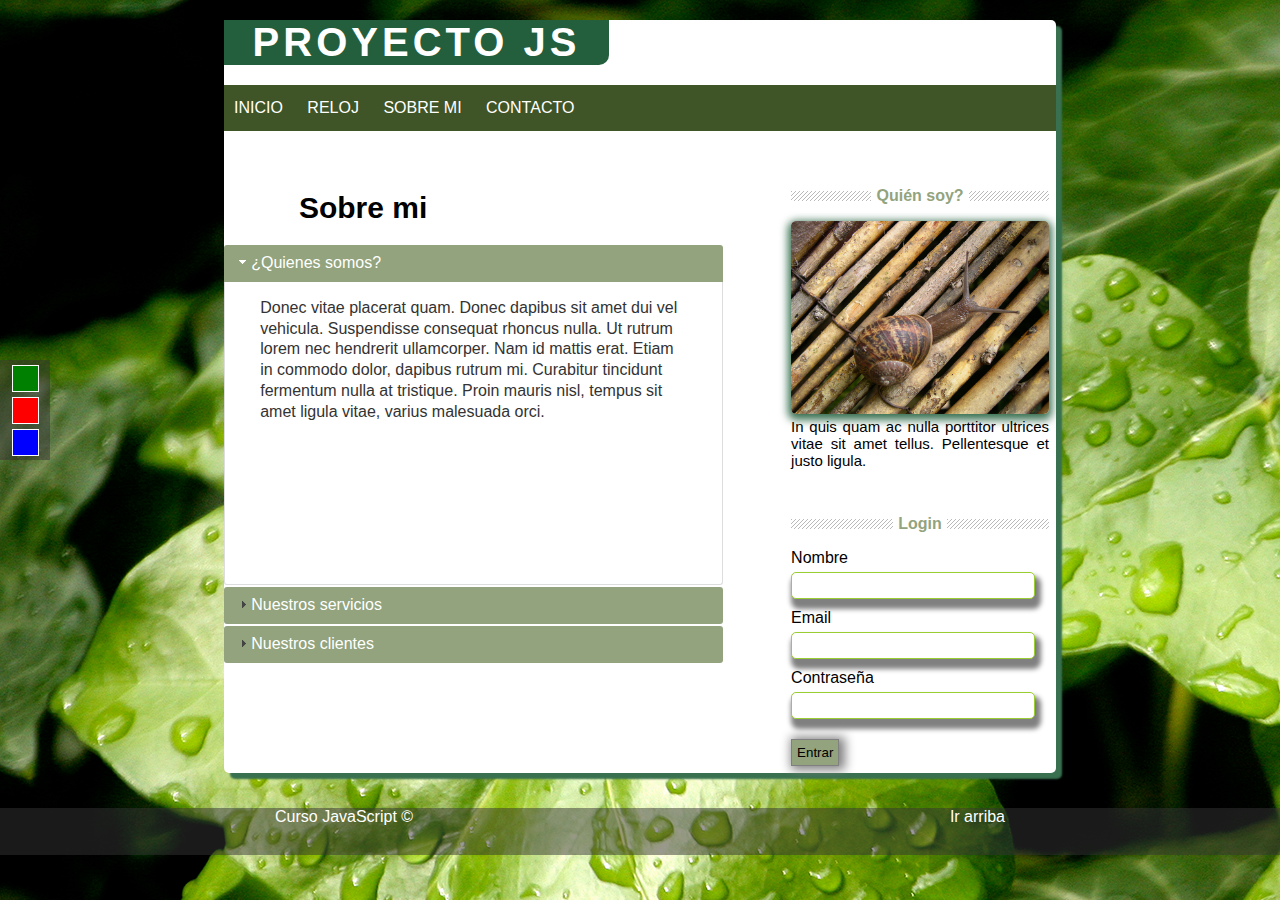
<file: about.html>
<!DOCTYPE html>
<html lang="es-MX">

<head>
    <meta charset="UTF-8" />
    <!--Estilos CSS-->
    <link rel="stylesheet" type="text/css" href="css/styles.css" />
    <link id="theme" rel="stylesheet" type="text/css" href="css/green.css" />
    <!--jQuery-->
    <script type="text/javascript" src="js/jquery-3.4.1.min.js"></script>
    <script type="text/javascript" src="js/jquery.min.js"></script>
    <link rel="stylesheet" href="js/jquery-ui-1.12.1/jquery-ui.min.css" />
    <link rel="stylesheet" href="js/jquery-ui-1.12.1/jquery-ui.structure.min.css" />
    <link rel="stylesheet" href="js/jquery-ui-1.12.1/jquery-ui.theme.min.css" />
    <script type="text/javascript" src="js/jquery-ui-1.12.1/jquery-ui.min.js"></script>
    <!--mis scripts-->
    <script type="text/javascript" src="js/main.js"></script>
    <title>Proyecto con JavaScript</title>
</head>

<body>
    <div id="selector-theme">
        <div id="to-green"></div>
        <div id="to-red"></div>
        <div id="to-blue"></div>
    </div>
    <section id="global">
        <!--Cabecera-->
        <header>
            <div id="logo">
                <h1>Proyecto JS</h1>
            </div>
            <div class="clearfix"></div>
            <nav id="menu">
                <ul>
                    <li>
                        <a href="index.html">Inicio</a>
                        <a href="reloj.html">Reloj</a>
                        <a href="about.html">Sobre Mi</a>
                        <a href="contacto.html">Contacto</a>
                    </li>
                </ul>
            </nav>
        </header>

        <!--Contenido-->
        <section id="content">
            <div id="box">
                <!--Cargar el acordeón-->
                <h2>Sobre mi</h2>
                <div id="acordeon">
                    <h3>¿Quienes somos?</h3>
                    <div>
                        <p>
                            Donec vitae placerat quam. Donec dapibus sit amet dui vel vehicula. Suspendisse consequat
                            rhoncus nulla. Ut rutrum lorem nec hendrerit ullamcorper. Nam id mattis erat. Etiam in
                            commodo dolor, dapibus rutrum mi. Curabitur tincidunt fermentum nulla at tristique. Proin
                            mauris nisl, tempus sit amet ligula vitae, varius malesuada orci.
                        </p>
                    </div>
                    <h3>Nuestros servicios</h3>
                    <div>
                        <p>
                            Aliquam facilisis ante sit amet congue pellentesque. Suspendisse feugiat bibendum dui, ac
                            mattis nunc lobortis a. Phasellus pellentesque eleifend volutpat. Sed eleifend consequat
                            nibh sed porta. Cras porta diam vel laoreet dapibus. Mauris vitae risus quis eros convallis
                            fermentum sed sit amet quam. Donec egestas rhoncus lorem non elementum. Phasellus ex nisi,
                            pretium non nunc auctor, ornare efficitur sem. Curabitur pellentesque non ipsum eget tempor.
                            Nulla lobortis aliquet nibh, eget aliquet velit finibus in. Nunc id dui enim. Nam bibendum
                            lorem nec varius aliquam. Cras non ipsum ligula. Sed tincidunt pellentesque arcu, eget
                            accumsan quam condimentum at. Vestibulum egestas tortor eu dapibus faucibus.
                        </p>
                    </div>
                    <h3>Nuestros clientes</h3>
                    <div>
                        <p>
                            Aenean congue eu elit nec elementum. In eu consectetur elit. Proin mi purus, fringilla ut
                            lectus vitae, tincidunt tristique enim. Pellentesque suscipit, turpis a ullamcorper mollis,
                            lectus lorem imperdiet arcu, eget malesuada libero lectus nec metus. Curabitur at nulla ut
                            arcu iaculis porta non eget nunc. Sed vitae purus mauris. Vestibulum eu ipsum lectus. Cras
                            euismod tempor risus hendrerit elementum. Vivamus ullamcorper enim tempus, malesuada nulla
                            id, condimentum purus.
                        </p>
                    </div>
                </div>
            </div>
            <aside id="sidebar">
                <div id="about">
                    <h4><span>Quién soy?</span></h4>
                    <img src="img/caracol.jpg" />
                    <p>In quis quam ac nulla porttitor ultrices vitae sit amet tellus. Pellentesque et justo ligula.
                    </p>
                </div>
                <div id="login">
                    <h4><span>Login</span></h4>
                    <form action="#">
                        <label for="name">
                            Nombre
                        </label>
                        <input type="text" name="name" id="form_name" />
                        <br>
                        <label for="email">
                            Email
                        </label>
                        <input type="email" name="email" id="form_email" />
                        <br>
                        <label for="password">
                            Contraseña
                        </label>
                        <input type="password" name="password" id="form_password" />
                        <br>
                        <input type="submit" value="entrar" />
                    </form>
                </div>
            </aside>
            <div class="clearfix"></div>
        </section>
    </section>
    <div class="clearfix"></div>
    <footer>
        <div id="derechos">Curso JavaScript &COPY;</div>
        <div id="subir"><a href="#" class="subir">Ir arriba</a></div>
    </footer>
</body>

</html>
</file>
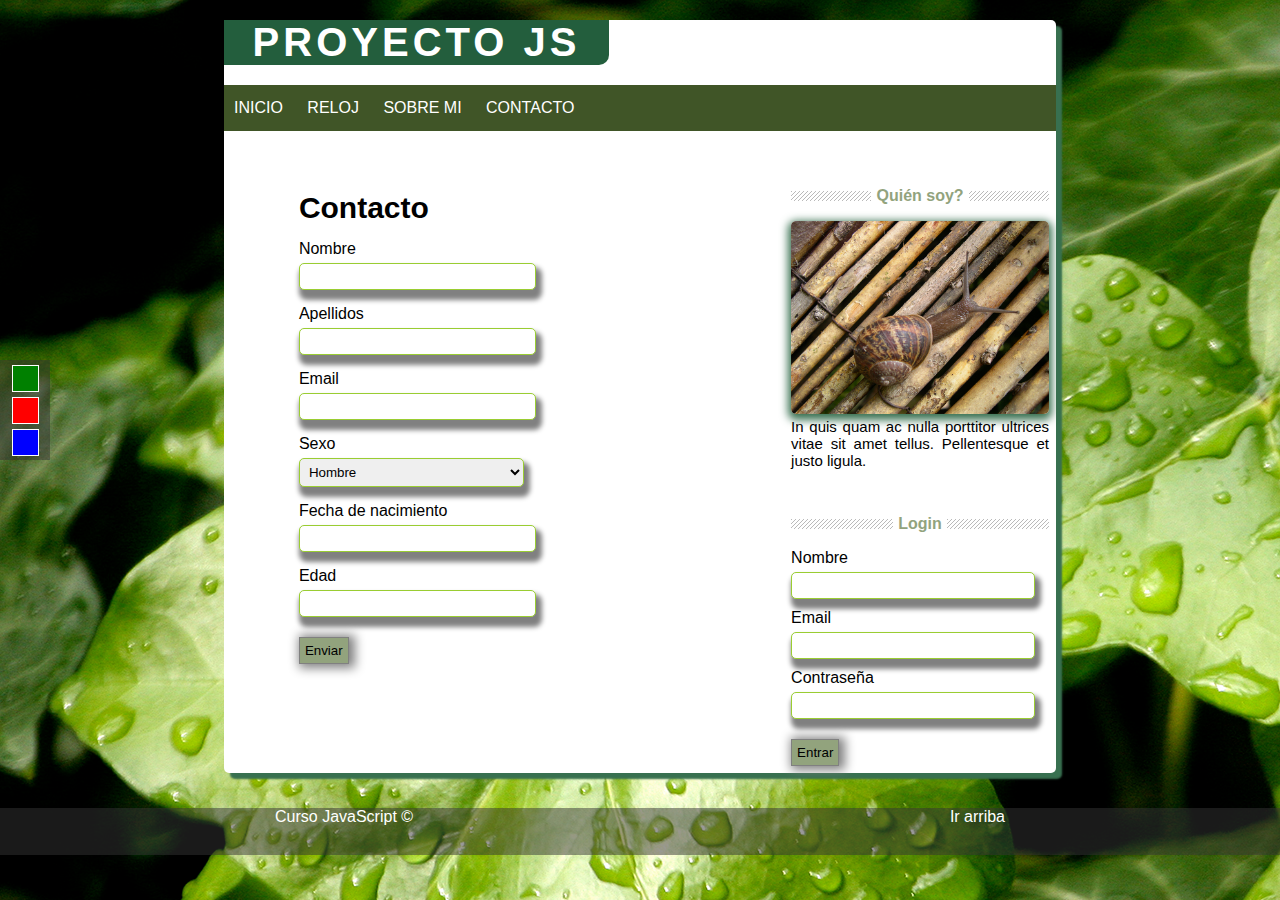
<file: contacto.html>
<!DOCTYPE html>
<html lang="es-MX">

<head>
    <meta charset="UTF-8" />
    <!--Estilos CSS-->
    <link rel="stylesheet" type="text/css" href="css/styles.css" />
    <link id="theme" rel="stylesheet" type="text/css" href="css/green.css" />
    <!--jQuery-->
    <script type="text/javascript" src="js/jquery-3.4.1.min.js"></script>
    <script type="text/javascript" src="js/jquery.min.js"></script>
    <link rel="stylesheet" href="js/jquery-ui-1.12.1/jquery-ui.min.css" />
    <link rel="stylesheet" href="js/jquery-ui-1.12.1/jquery-ui.structure.min.css" />
    <link rel="stylesheet" href="js/jquery-ui-1.12.1/jquery-ui.theme.min.css" />
    <script type="text/javascript" src="js/jquery-ui-1.12.1/jquery-ui.min.js"></script>
    <script type="text/javascript" src="js/jquery.form-validator.min.js"></script>
    <!--mis scripts-->
    <script type="text/javascript" src="js/datepicker-es.js"></script>
    <script type="text/javascript" src="js/main.js"></script>
    <title>Proyecto con JavaScript</title>
</head>

<body>
    <div id="selector-theme">
        <div id="to-green"></div>
        <div id="to-red"></div>
        <div id="to-blue"></div>
    </div>
    <section id="global">
        <!--Cabecera-->
        <header>
            <div id="logo">
                <h1>Proyecto JS</h1>
            </div>
            <div class="clearfix"></div>
            <nav id="menu">
                <ul>
                    <li>
                        <a href="index.html">Inicio</a>
                        <a href="reloj.html">Reloj</a>
                        <a href="about.html">Sobre Mi</a>
                        <a href="contacto.html">Contacto</a>
                    </li>
                </ul>
            </nav>
        </header>

        <!--Contenido-->
        <section id="content">
            <div id="box">
                <!--Cargar formulario de contacto-->
                <h2>Contacto</h2>
                <form id="form_contact" action="#" method="POST">
                    <label for="first_name">Nombre</label>
                    <input type="text" name="first_name" data-validation="custom" data-validation-regexp="^([a-z]+)$""/>
                    <label for="last_name">Apellidos</label>
                    <input type="text" name="last_name" data-validation="custom" data-validation-regexp="^([a-z]+)$"/>
                    <label for="email">Email</label>
                    <input type="email" name="email" data-validation="email"/>
                    <label for="sex">Sexo</label>
                    <select name="sex" id="sex" data-validation="required">
                        <option value="man">Hombre</option>
                        <option value="woman">Mujer</option>
                    </select>
                    <label for="b_date">Fecha de nacimiento</label>
                    <input type="text" name="b_date" data-validation="date" data-validation-format="dd-mm-yyyy"/>
                    <label for="age">Edad</label>
                    <input type="number" name="age" data-validation="number" data-validation-allowing="range[1;100]"/>
                    <input type="submit" value="Enviar"/>
                </form>
            </div>
            <aside id="sidebar">
                <div id="about">
                    <h4><span>Quién soy?</span></h4>
                    <img src="img/caracol.jpg" />
                    <p>In quis quam ac nulla porttitor ultrices vitae sit amet tellus. Pellentesque et justo ligula.
                    </p>
                </div>
                <div id="login">
                    <h4><span>Login</span></h4>
                    <form action="#">
                        <label for="name">
                            Nombre
                        </label>
                        <input type="text" name="name" id="form_name" />
                        <br>
                        <label for="email">
                            Email
                        </label>
                        <input type="email" name="email" id="form_email" />
                        <br>
                        <label for="password">
                            Contraseña
                        </label>
                        <input type="password" name="password" id="form_password" />
                        <br>
                        <input type="submit" value="entrar" />
                    </form>
                </div>
            </aside>
            <div class="clearfix"></div>
        </section>
    </section>
    <div class="clearfix"></div>
    <footer>
        <div id="derechos">Curso JavaScript &COPY;</div>
        <div id="subir"><a href="#" class="subir">Ir arriba</a></div>
    </footer>
</body>

</html>
</file>
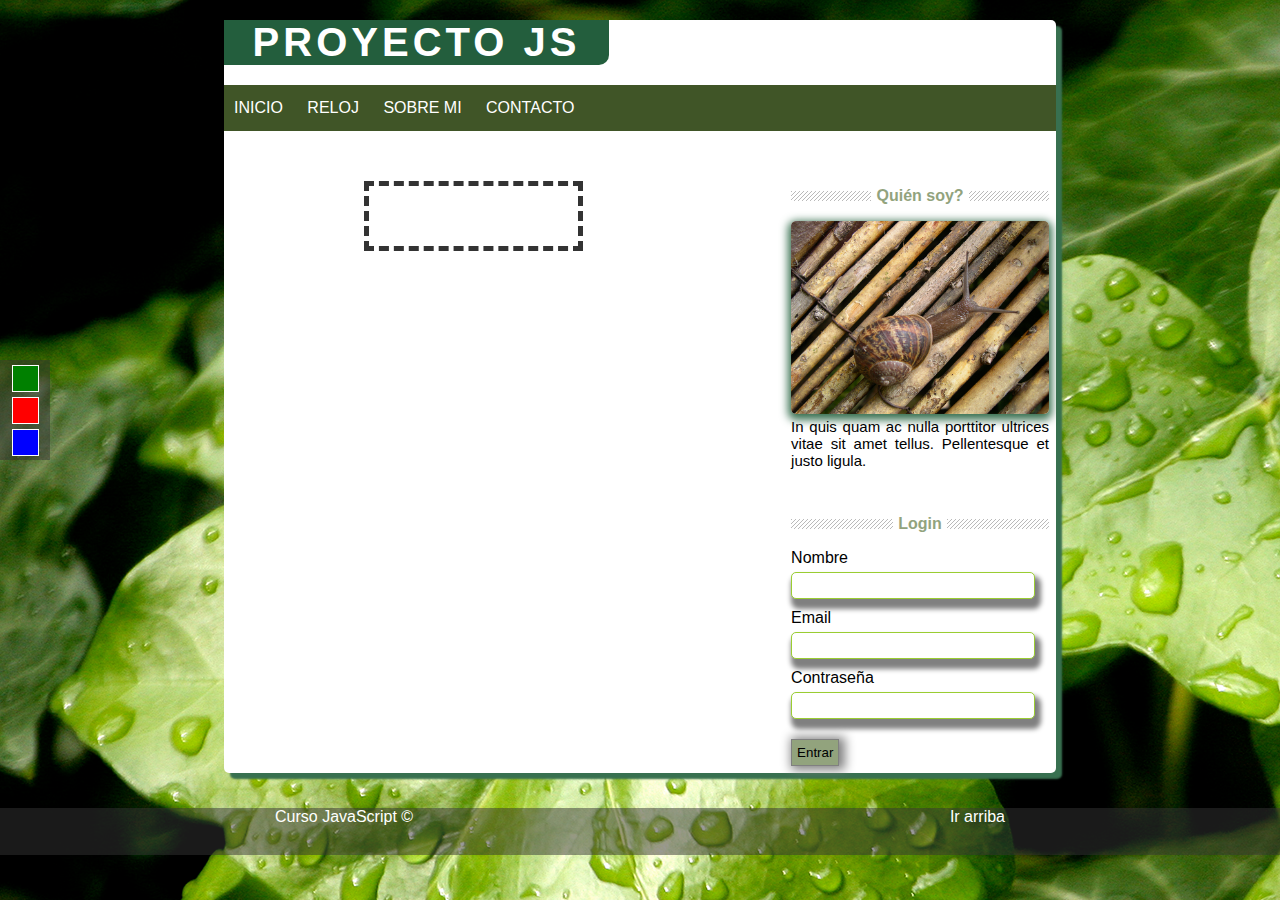
<file: reloj.html>
<!DOCTYPE html>
<html lang="es-MX">

<head>
    <meta charset="UTF-8" />
    <!--Estilos CSS-->
    <link rel="stylesheet" type="text/css" href="css/styles.css" />
    <link id="theme" rel="stylesheet" type="text/css" href="css/green.css" />
    <!--jQuery-->
    <script type="text/javascript" src="js/jquery-3.4.1.min.js"></script>
    <script type="text/javascript" src="js/jquery.min.js"></script>
    <script type="text/javascript" src="js/moment-with-locales.min.js"></script>
    <script type="text/javascript" src="js/es-us.js"></script>
    <!--mis scripts-->
    <script type="text/javascript" src="js/main.js"></script>
    <title>Proyecto con JavaScript</title>
</head>

<body>
    <div id="selector-theme">
        <div id="to-green"></div>
        <div id="to-red"></div>
        <div id="to-blue"></div>
    </div>
    <section id="global">
        <!--Cabecera-->
        <header>
            <div id="logo">
                <h1>Proyecto JS</h1>
            </div>
            <div class="clearfix"></div>
            <nav id="menu">
                <ul>
                    <li>
                        <a href="index.html">Inicio</a>
                        <a href="reloj.html">Reloj</a>
                        <a href="about.html">Sobre Mi</a>
                        <a href="contacto.html">Contacto</a>
                    </li>
                </ul>
            </nav>
        </header>

        <!--Contenido-->
        <section id="content">
            <div id="box">
                <!--Cargar el reloj-->
             <div id="reloj">
                 
             </div>
            </div>
            <aside id="sidebar">
                <div id="about">
                    <h4><span>Quién soy?</span></h4>
                    <img src="img/caracol.jpg" />
                    <p>In quis quam ac nulla porttitor ultrices vitae sit amet tellus. Pellentesque et justo ligula.
                    </p>
                </div>
                <div id="login">
                    <h4><span>Login</span></h4>
                    <form action="#">
                        <label for="name">
                            Nombre
                        </label>
                        <input type="text" name="name" id="form_name" />
                        <br>
                        <label for="email">
                            Email
                        </label>
                        <input type="email" name="email" id="form_email" />
                        <br>
                        <label for="password">
                            Contraseña
                        </label>
                        <input type="password" name="password" id="form_password" />
                        <br>
                        <input type="submit" value="entrar" />
                    </form>
                </div>
            </aside>
            <div class="clearfix"></div>
        </section>
    </section>
    <div class="clearfix"></div>
    <footer>
        <div id="derechos">Curso JavaScript &COPY;</div>
        <div id="subir"><a href="#" class="subir">Ir arriba</a></div>
    </footer>
</body>

</html>
</file>
<file: css/styles.css>
*{
    margin: 0px;
    padding: 0px;
}
.clearfix{
    float: none;
    clear: both;
}
#global{
    width: 65%;
    margin: 0px auto;
    margin-top: 20px;
    border-radius: 5px 5px 5px 5px;
}
#logo{
    text-transform: uppercase;
    font-family: Verdana, Geneva, Tahoma, sans-serif;
    font-size: 20px;
    letter-spacing: 4px;
    line-height: auto;
    border-radius: 0px 0px 10px 0px;
    text-align: center;
    width: 385px;
    height: 8;
    margin-bottom: 20px;
    float: left;
}
#menu{
    font-family: Arial, Helvetica, sans-serif;
    width: 100%;
    text-transform: uppercase;
    margin-bottom: 10px;
}
#menu ul{
    line-height: 46px;
    list-style: none;
}
#menu ul li{
    display: inline block;
    transition: all 300ms;
}
#menu a{
    text-decoration: none;
    padding-left: 10px;
    padding-right: 10px;
}
#posts{
    width: 60%;
    float: left;
    padding-left: 7px;
    font-family: Arial, Helvetica, sans-serif;
}
.post h2{
    font-size: 30px;
}
.post .date{
    display: block;
    margin-top: 3px;
}
.post p{
    margin-top: 10px;
    margin-bottom: 10px;
    line-height: 20px;
    text-align: justify;
}
.post a{
    border-radius: 0px 5px 2px 0px;
    text-decoration: none;
    float: left;
    margin-bottom: 2px;
}
.post a:hover{
    text-decoration: underline;
}
.post hr{
    margin-bottom: 10px;
}
#sidebar{
    font-family: Arial, Helvetica, sans-serif;
    width: 31%;
    float: right;
    padding-right: 7px;
}
#sidebar h4{
    margin-top: 50px;
    margin-bottom: 20px;
    text-align: center;
    line-height: 10px;
    background: url('../img/lines.png') repeat;
}
#sidebar h4 span{
    padding: 5px;
}
#sidebar img{
    width: 100%;
    border-radius: 5px 5px 5px 5px;
}
#sidebar p{
    font-size: 15px;
    text-align: justify;
}
form input[type="text"],
form input[type="password"],
form input[type="email"],
form input[type="number"],
select{
    padding: 5px;
    border-radius: 5px;
    width: 90%;
    margin-bottom: 10px;
    margin-top: 5px;
}
form input[type="submit"]{
    padding: 5px;
    margin-bottom: 7px;
    margin-top: 10px;
    font-family: Arial, Helvetica, sans-serif;
    text-transform: capitalize;
    cursor: pointer;
}
footer{
    font-family: Arial, Helvetica, sans-serif;
    height: 47px;
    background: rgba(51, 51, 51, 0.5);
    margin: 0px auto;
    width: 100%;
    margin-top: 35px;
    float: right;
}
#derechos{    
    margin-left: 275px;
    float: left;
}
#subir{
    float: right;
}
.bx-wrapper, .bx-viewport{
    height: 250px !important;
}
#selector-theme{
    position: fixed;
    top: 40%;
    background: rgba(51, 51, 51, 0.5);
    width: 50px;
    height: 100px;
}
#to-green,
#to-red,
#to-blue{
    width: 25px;
    height: 25px;
    border: 1px solid white;
    display: block;
    margin: 0px auto;
    margin-top: 5px;
    margin-bottom: 5px;
    cursor: pointer;
}
#to-green{
    background: green;
}
#to-red{
    background: red;
}
#to-blue{
    background: blue;
}
.subir{
    color: white;
    text-decoration: none;
    margin-right: 275px;
}
#logout{
    text-decoration: none;
    display: block;
    border-radius: 5px;
    margin-top: 5px;
    width: 30%;
    background: rgba(51, 51, 51, 0.2);
    color: black;
}
#logout:hover{
    background:black;
    color: white;
}
#box{
    width: 60%;
    float: left;
    margin-top: 40px;
}
#box h2{
    font-size: 30px;
    font-family: Arial, Helvetica, sans-serif;
}
#box h2{
    padding-left: 15%;
    margin-bottom: 15px;
    margin-top: 10px;
}
#acordeon{
    margin-top: 20px;
}
#reloj{
    font-family: Arial, Helvetica, sans-serif;
    font-size: 40px;
    font-weight: bold;
    color: #333;
    border: 5px dashed #333;
    width: 30%;
    padding: 30px;
    margin: 0px auto;
}
#form_contact{
    width: 50%;
    margin-top: 15px;
    font-family: Arial, Helvetica, sans-serif;
    padding-left: 15%;
}
#form_contact label{
    margin-top: 5px;
    display: block;
    width: 100%;
}
.form-error{
    background: red;
    font-size: 11px;
    color: white;
    padding: 10px;
    width: 65%;
    margin-top: 10px;
    border-radius: 5px;
}
</file>
<file: css/green.css>
body{
    background: url('../img/hojas.jpg');
    background-attachment: fixed;
 }
 #global{
    background: white;
    box-shadow: 6px 6px 2px 0px #387050;
}
#logo{
    background: #235e3d;
    color: white;
}
#menu{
    background: rgb(64, 85, 39);
}
#menu ul li a:hover{
    background: #1e4730;
}
#menu a{
    color: white;
}
.post h2{
    color:  rgb(146, 163, 125);
}
.post .date{
    color: gray;
}
.post a{
    background: #235e3d; 
    color: white;
}
.post hr{
    border: 1px solid green;
}
#sidebar h4{
    color: rgb(146, 163, 125);
}
#sidebar h4 span{
    background: white;
}
#sidebar img{
    box-shadow: 0px 3px 8px 3px #387050;
}
form input[type="text"],
form input[type="password"],
form input[type="email"],
form input[type="number"],
select{
    border: 1px solid yellowgreen;
    box-shadow: 3px 7px 5px 3px gray;
}
form input[type="submit"]{
    background: rgb(146, 163, 125);
    border: 1px solid gray;
    box-shadow: 3px 1px 10px 3px gray;
}
footer{
    color: white;
}
.ui-accordion-header{
    color: white !important;
    background: rgb(146, 163, 125) !important;
    border: green !important;
}
</file>
